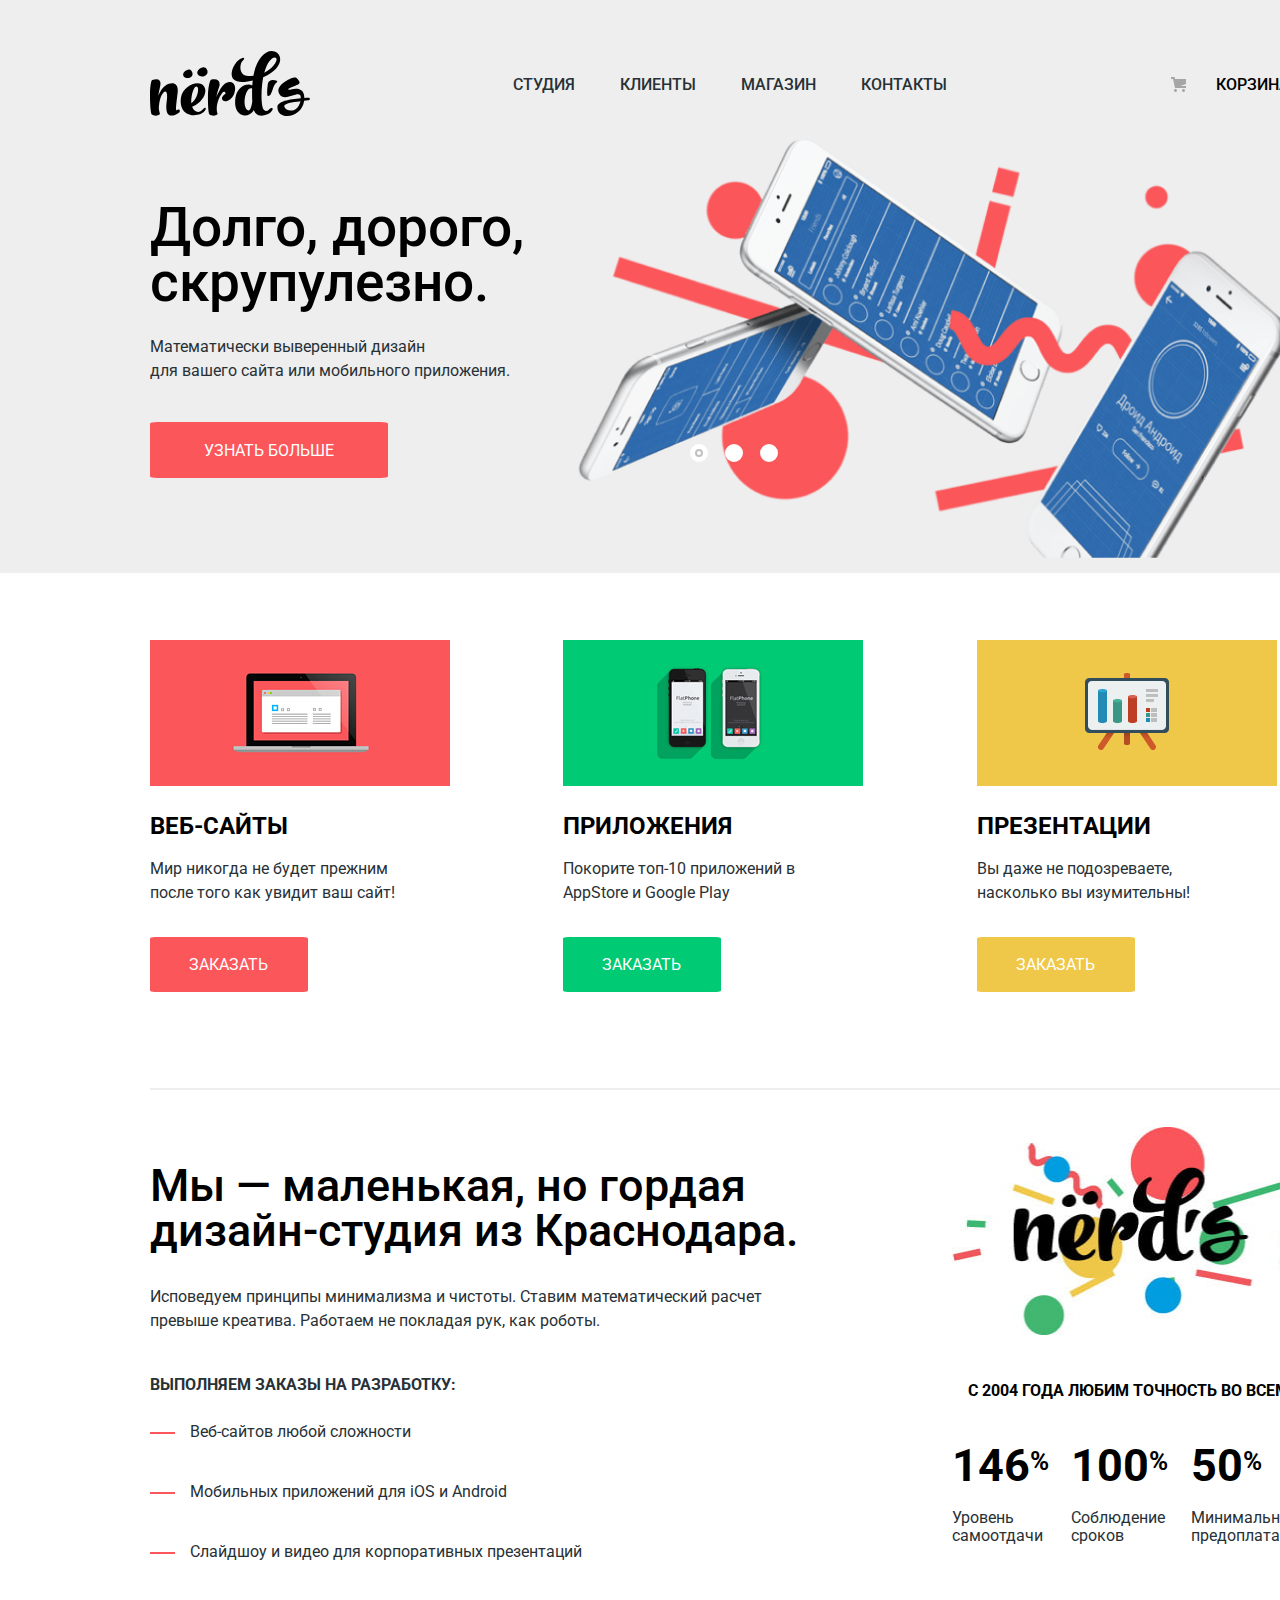
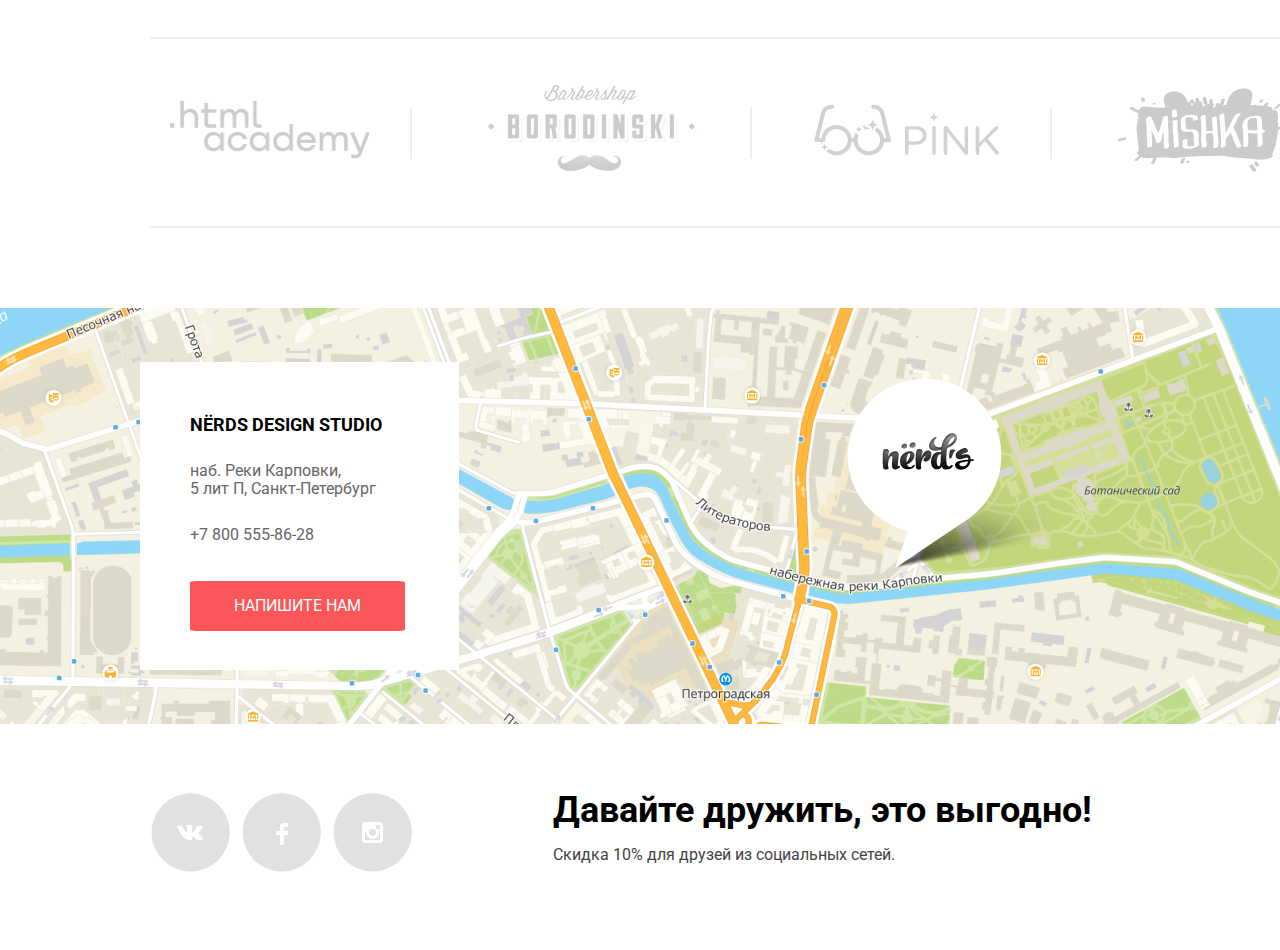
<file: index.html>
<!DOCTYPE html>
<html class="page" lang="ru">
  <head>
    <meta charset="utf-8">
    <title>HTML Academy: Нёрдс</title>
    <link rel="stylesheet" href="css/normalize.css">
    <link rel="stylesheet" href="css/mini.css">
    <link rel=”icon” href=”favicon.ico” type="image/x-icon">
    <link rel="icon" sizes="256x256" href="images/favicon/256-favicon.ico"> 
    <link rel="preconnect" href="https://fonts.googleapis.com">
    <link rel="preconnect" href="https://fonts.gstatic.com" crossorigin>
    <link href="https://fonts.googleapis.com/css2?family=Roboto:wght@400;500;700&display=swap" rel="stylesheet">
  </head>
  <body class="page-body">

    <header class="main-header">
      <div class="main-header-bar">
        <nav class="main-navigation">
          <a href="#" title="Главная страница" class="main-header-logo">
            <img src="images/header/nerds-logo.svg" width="160" height="66" alt="Логотип студии">
          </a>
          <ul class="site-navigation">
              <li class="site-navigation-item" title="Студия"><a href="">Студия</a></li>
              <li class="site-navigation-item" ><a href="blank.html">Клиенты</a></li>
              <li class="site-navigation-item"><a href="catalog.html" title="Магазин">Магазин</a></li>
              <li class="site-navigation-item"><a href="" title="Контакты">Контакты</a></li>
          </ul>
          <a href="" class="cart" title="Корзина">Корзина</a>
        </nav>
      </div>

      <div class="main-info container">
        <section class="slider">
          <ul class="slider-list">
            <li class="first-slide slide-current">
              <div class="tagline">
                <h2 class="first-slide-header">Долго, дорого,<br>скрупулезно.</h2>
                <p>Математически выверенный дизайн<br> для вашего сайта или мобильного приложения.</p>
                <a href="#" title="Больше информации" class="button learn-button">Узнать больше</a>
              </div>
              <div class="slider-image">
                <img src="images/header/slider/nerds-index-slide1.png" width="766" height="441" alt="Планшет и телефон">
              </div>
            </li>

            <li class="second-slide">
              <div class="tagline">
                <h2 class="second-slide-header">Любим математику<br> как никто другой</h2>
                <p>Никакого креатива, только математические формулы <br> для расчета идеальных пропорций.</p>
                <a href="#" title="Больше информации" class="button learn-button">Узнать больше</a>
              </div>
              <div class="slider-image">
                <img src="images/header/slider/nerds-index-slide2.png" width="766" height="441" alt="Планшет и телефон">
              </div>
            </li>

            <li class="third-slide">
              <div class="tagline">
                <h2 class="third-slide-header">Только ночь,<br>только хардкор</h2>
                <p>Работать днем, как все? Мы против этого.<br>Ближе к полуночи работа только начинается.</p>
                <a href="#" title="Больше информации" class="button learn-button">Узнать больше</a>
              </div>
              <div class="slider-image">
                <img src="images/header/slider/nerds-index-slide3.png" width="766" height="441" alt="Планшет и телефон">
              </div>
            </li>

          </ul>
          <div class="slider-controls">
            <button class="slide-button" aria-label="Первый слайд" disabled></button>
            <button class="slide-button" aria-label="Второй слайд"></button>
            <button class="slide-button" aria-label="Третий слайд"></button>
          </div>
        </section>
      </div>
      </header>
    
    <main class="container">
      <h1 class="visually-hidden">Дизайн-студия Нёрдс</h1>
      <section class="scope">
        <ul class="scope-list">
          <li class="scope-item">
            <div class="illustration-1"></div>
            <h3 class="scope-header">Веб-сайты</h3>
            <p>Мир никогда не будет прежним<br> после того как увидит ваш сайт!</p>
            <a href="" class="button scope-red" title="Оформление заказа">Заказать</a>
          </li>
          <li class="scope-item">
            <div class="illustration-2"></div>
            <h3 class="scope-header">Приложения</h3>
            <p>Покорите топ-10 приложений в AppStore и Google Play</p>
            <a href="" class="button scope-green" title="Оформление заказа">Заказать</a>
          </li>
          <li class="scope-item">
            <div class="illustration-3"></div>
            <h3 class="scope-header">Презентации</h3>
            <p>Вы даже не подозреваете,<br>насколько вы изумительны!</p>
            <a href="" class="button scope-yellow" title="Оформление заказа">Заказать</a>
          </li>
        </ul>
      </section>

      <div class="info-container">
        <section class="info">
          <h2 class="info-header">Мы — маленькая, но гордая дизайн-студия из Краснодара.</h2>
          <p>Исповедуем принципы минимализма и чистоты. Ставим математический расчет превыше креатива. Работаем не покладая рук, как роботы.</p>
          <h3 class="info-header-list">Выполняем заказы на разработку:</h3>
          <ul class="info-list">
            <li class="info-item">Веб-сайтов любой сложности</li>
            <li class="info-item">Мобильных приложений для iOS и Android</li>
            <li class="info-item">Слайдшоу и видео для корпоративных презентаций</li>
          </ul>
        </section>

        <section class="advantages">
          <img src="images/main/nerds-illustration.jpg" width="360" height="208" alt="Альтернативный логотип студии">
          <h3 class="advantages-header">с 2004 года Любим точность во всем:</h3>
          
            
            <dl class="advantages-list">
              <div class="advantage-container">
                <dt class="advantages-percent">146<span class="low-percent">%</span></dt>
                <dd class="advantages-text">Уровень самоотдачи</dd>
              </div>
              <div class="advantage-container">
                <dt class="advantages-percent">100<span class="low-percent">%</span></dt>
                <dd class="advantages-text">Соблюдение сроков</dd>
              </div>
              <div class="advantage-container">
                <dt class="advantages-percent">50<span class="low-percent">%</span></dt>
                <dd class="advantages-text">Минимальная предоплата</dd>
              </div>
            </dl>
            
          
        </section>
      </div>
      <section class="partrens">
        <h2 class="visually-hidden">Партнёры</h2>
        <ul class="partrens-list">
          <li class="partrens-item HtmlAcademy "> 
            <a href="https://htmlacademy.ru/intensive/htmlcss" title="Сайт HtmlAcademy">
              <img src="images/main/friends/logo_htmlacademy.png" width="200" height="58" alt="надпись HtmlAcademy">
            </a>
          </li>
          <li class="partrens-item Borodinski">
            <a href="#" title="Сайт Borodinski">
              <img src="images/main/friends/logo-2.png" width="209" height="90" alt="надпись Borodinski">
            </a>
          </li>
          <li class="partrens-item Pink">
            <a href="#" title="Сайт Pink">
              <img src="images/main/friends/logo-3.png" width="185" height="52" alt="Надпись Pink">
            </a>
          </li>
          <li class="partrens-item Mishka">
            <a href="#" title="Сайт Mishka">
              <img src="images/main/friends/logo-4.png" width="173" height="84" alt="Надпись Mishka">
            </a>
          </li>
        </ul>
      </section>
      </main>
      <footer class="footer-container">
        <section class="footer-map">
          <h2 class="visually-hidden">Как нас найти</h2>
          <a aria-label="Метка студии" class="marker" href="https://www.google.com/maps/place/Studio+212/@59.9704683,30.3170269,16z/data=!4m5!3m4!1s0x0:0xe703c377f3424272!8m2!3d59.968342!4d30.317381">
            <img src="images/footer/map-marker.png" width="231" height="190" alt="Метка студии">
          </a>
          <div class="contacts">
              <h2 class="visually-hidden">Связаться с нами</h2>
              <h3 class="contacts-header">NЁRDS DESIGN STUDIO</h3>
              <p>наб. Реки Карповки,<br>
              5 лит П, Санкт-Петербург</p><br>
              <a href="tel:+78005558628" title="Наш номер телефона" class="number">+7 800 555-86-28</a>
              <button class="button contact-button">напишите нам</button>
          </div>
        </section>

        <div class="container footer-info-columns">
          <section class="footer-social ">
            <ul class="social-list">
              <li class="social-item">
                <a href="#" title="Наша группа Вконтакте" aria-label="Группа Вконтакте">
                  <svg aria-hidden="true" class="img-svg" width="81" height="81" fill="none" xmlns="http://www.w3.org/2000/svg"><path fill-rule="evenodd" clip-rule="evenodd" d="M40.66 1.21a39.12 39.12 0 110 78.25 39.12 39.12 0 010-78.25z" fill="#fff"/><path class="path1" fill-rule="evenodd" clip-rule="evenodd" d="M40.66 1.21a39.12 39.12 0 110 78.25 39.12 39.12 0 010-78.25z" fill="#E1E1E1"/><path class="path2" d="M43.14 44.51c.95-.3 2.18 2.04 3.48 2.94.98.68 1.73.53 1.73.53l3.47-.05s1.82-.1.96-1.55c-.07-.12-.5-1.07-2.59-3.02-2.17-2.05-1.88-1.71.74-5.25 1.6-2.15 2.24-3.46 2.04-4.02-.2-.54-1.37-.4-1.37-.4l-3.91.02c-.38 0-.7.12-.85.52 0 0-.62 1.66-1.45 3.08-1.74 2.99-2.43 3.14-2.72 2.96-.66-.44-.5-1.74-.5-2.67 0-2.9.44-4.1-.84-4.41A6.6 6.6 0 0039.5 33c-1.39-.03-2.57 0-3.24.32-.45.23-.79.72-.58.74.26.04.84.16 1.15.59.4.55.4 1.79.4 1.79s.22 3.41-.55 3.83c-.52.3-1.25-.3-2.8-3.01-.8-1.4-1.4-2.93-1.4-2.93s-.1-.28-.32-.44c-.25-.18-.6-.24-.6-.24l-3.71.02s-.56.02-.77.27c-.18.21-.01.66-.01.66s2.9 6.88 6.2 10.35c3.02 3.18 6.45 2.97 6.45 2.97h1.56s.47-.05.7-.31c.23-.24.22-.7.22-.7s-.03-2.1.94-2.41z" fill="#fff"/></svg>
                </a>
              </li>
              <li class="social-item">
                <a href="#" title="Наша группа Фейсбук" aria-label="Группа Фейсбук">
                  <svg aria-hidden="true" class="img-svg" width="81" height="81" fill="none" xmlns="http://www.w3.org/2000/svg"><path fill-rule="evenodd" clip-rule="evenodd" d="M40.66 1.21a39.12 39.12 0 110 78.25 39.12 39.12 0 010-78.25z" fill="#fff"/><path class="path1" fill-rule="evenodd" clip-rule="evenodd" d="M40.66 1.21a39.12 39.12 0 110 78.25 39.12 39.12 0 010-78.25z" fill="#E1E1E1"/><path class="path2" d="M47 35v-4h-4a4 4 0 00-4 4v4h-4v4h4v10h4V43h4v-4h-4v-4h4z" fill="#fff"/></svg>
                </a>
              </li>
              <li class="social-item">
                <a href="#" title="Наша страница в Инстаграм" aria-label="Страница Инстаграм">
                  <svg aria-hidden="true" class="img-svg" width="81" height="81" fill="none" xmlns="http://www.w3.org/2000/svg"><path fill-rule="evenodd" clip-rule="evenodd" d="M40.66 1.21a39.12 39.12 0 110 78.25 39.12 39.12 0 010-78.25z" fill="#fff"/><path class="path1" fill-rule="evenodd" clip-rule="evenodd" d="M40.66 1.21a39.12 39.12 0 110 78.25 39.12 39.12 0 010-78.25z" fill="#E1E1E1"/><path class="path2" fill-rule="evenodd" clip-rule="evenodd" d="M33 30h15a3 3 0 013 3v15a3 3 0 01-3 3H33a3 3 0 01-3-3V33a3 3 0 013-3zm11 10.5a3.5 3.5 0 10-7 0 3.5 3.5 0 007 0zM33 48v-9h1.18a6.5 6.5 0 1012.64 0H48v9H33zm11-11h4v-4h-4v4z" fill="#fff"/></svg>              </a>
              </li>
            </ul>
          </section>
          <section class="footer-offer ">
            <h2 class="footer-offer-header">Давайте дружить, это выгодно!</h2>
            <p>Скидка 10% для друзей из социальных сетей.</p>
          </section>
        </div>
    </footer>

    

    <section class="login visually-hidden">
      <h2 class="visually-hidden">Обратная связь</h2>
      <div class="login-top">
        <h3 class="login-header">Напишите нам</h3>
        <button aria-label="Закрыть окно" class="close-button" type="button"><img src="images/css/close-button.svg" alt="Кнопка" width="21" height="21"></button>
      </div>
      <form class="login-form" method="get" action="https://echo.htmlacademy.ru">
        <div class="login-area">
          <p>
            <label class="label-login" for="name">Ваше имя:</label><br>
            <input class="login-name" type="text" id="name" name="username" placeholder="Имя Фамилия">
          </p>
          <p>
            <label class="label-login" for="email">Ваш email:</label><br>
            <input class="login-email" type="email" id="email" name="login" placeholder="email@example.com">
          </p>
          <p>
            <label class="label-login" for="text">Текст письма:</label><br>
            <input class="login-text" type="text" id="text" name="text-message" placeholder="В свободной форме">
          </p>
        </div>
        <button class="button send-button" type="submit">Отправить</button>
      </form>
    </section>





    <p class="visually-hidden">Репозиторий создан для обучения на профессиональном онлайн‑курсе «<a href="https://htmlacademy.ru/intensive/htmlcss">HTML и CSS. Профессиональная вёрстка сайтов</a>».</p>

  
  </body>
</html>
</file>
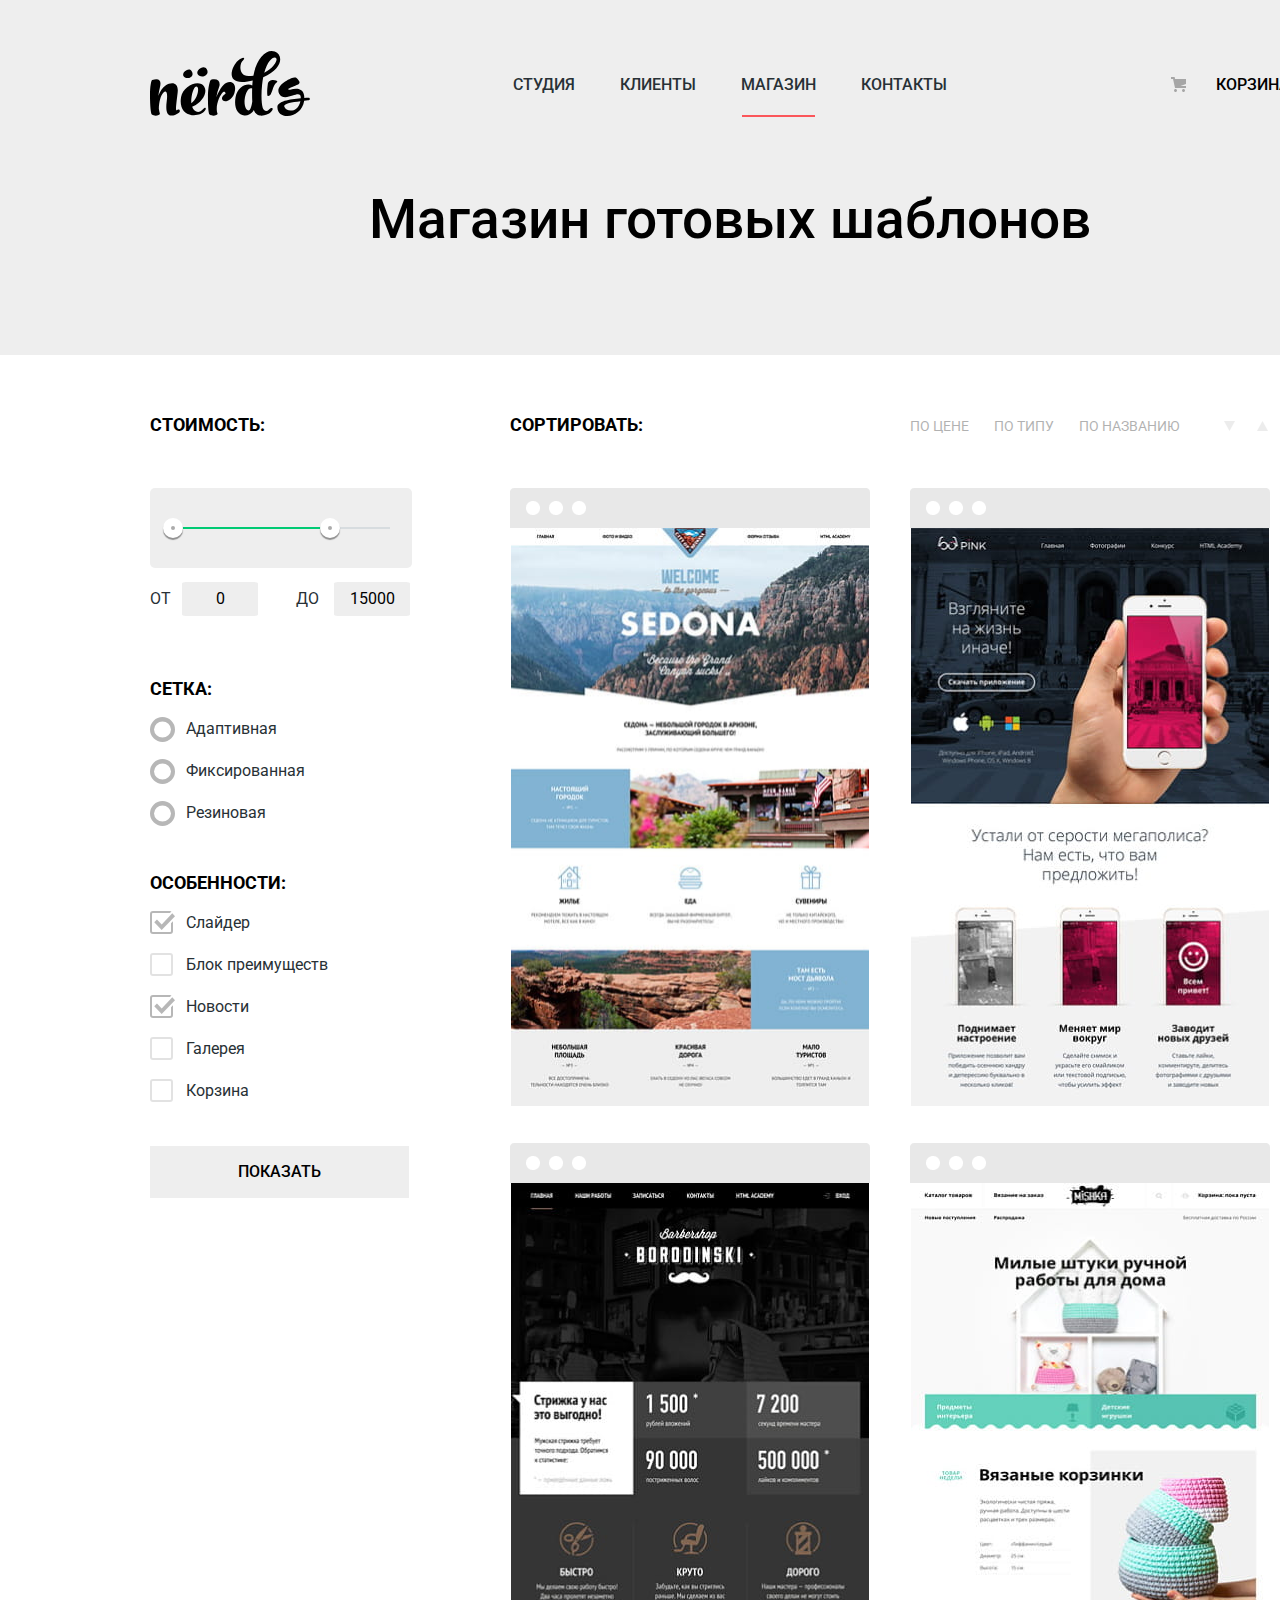
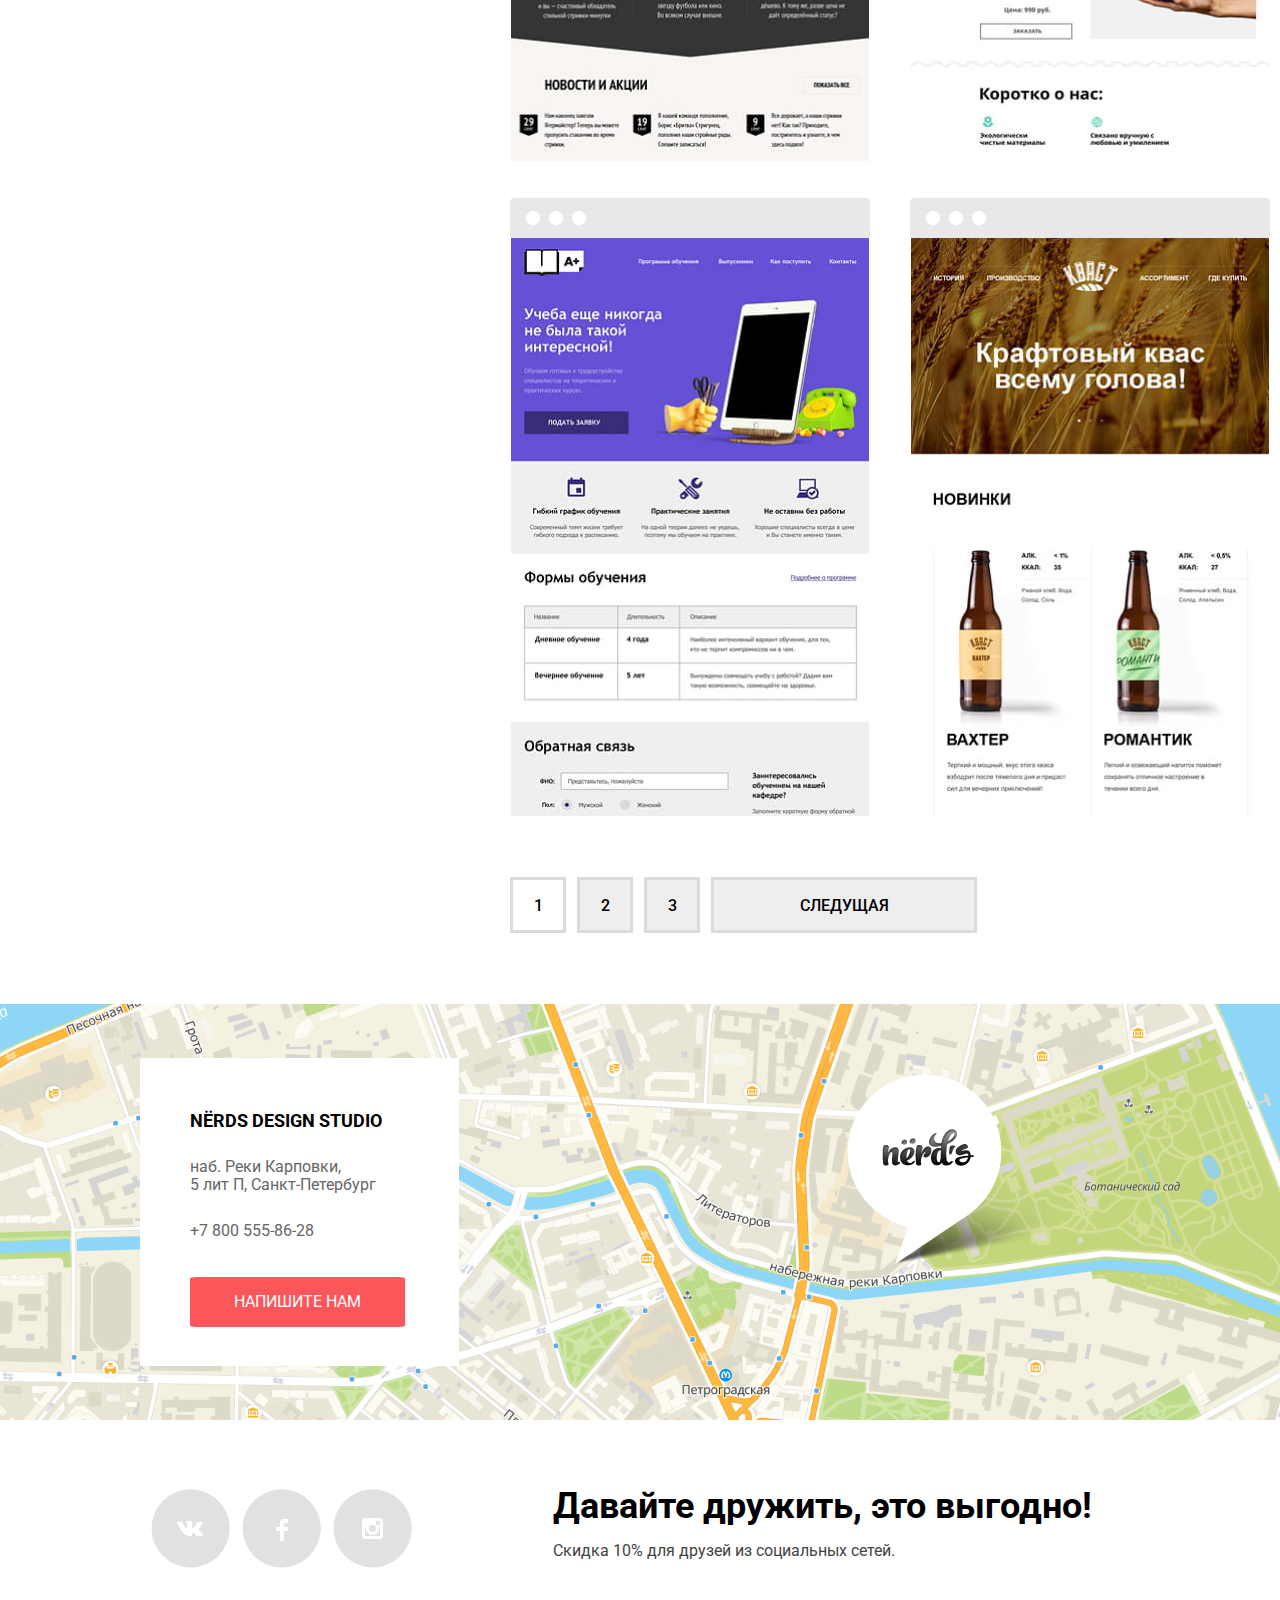
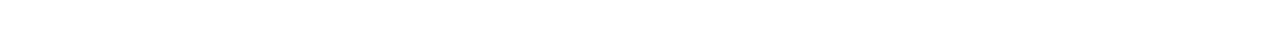
<file: catalog.html>
<!DOCTYPE html>
<html class="page" lang="ru">
  <head>
    <meta charset="utf-8">
    <title>HTML Academy: Нёрдс</title>
    <link rel="stylesheet" href="css/normalize.css">
    <link rel="stylesheet" href="css/mini.css">
    <link rel=”icon” href=”favicon.ico”>
    <link rel="icon" sizes="256x256" href="images/favicon/256-favicon.ico"> 
    <link rel="preconnect" href="https://fonts.googleapis.com">
    <link rel="preconnect" href="https://fonts.gstatic.com" crossorigin>
    <link href="https://fonts.googleapis.com/css2?family=Roboto:wght@400;500;700&display=swap" rel="stylesheet">
  </head>
  <body class="page-body">
    <header class="main-header">
      <div class="main-header-bar">  
        <nav class="main-navigation">
            <a href="index.html" title="Главная страница" class="main-header-logo">
                <img src="images/header/nerds-logo.svg" width="160" height="66" alt="Логотип студии">
            </a>
            <ul class="site-navigation">
                <li class="site-navigation-item" title="Студия"><a href="index.html">Студия</a></li>
                <li class="site-navigation-item" ><a href="">Клиенты</a></li>
                <li class="site-navigation-item current"><a href="" title="Магазин">Магазин</a></li>
                <li class="site-navigation-item"><a href="" title="Контакты">Контакты</a></li>
                
            </ul>
            <a href="" class="cart" title="Корзина">Корзина</a>
        </nav>
        <h1 class="catalog-main-header">Магазин готовых шаблонов</h1>
    </div>
    </header>

    <main class="container page-catalog">
        <section class="left-filter">
            <h2 class="visually-hidden">Фильтр товаров</h2>
            <form method="get" action="https://echo.htmlacademy.ru">
                <fieldset class="coast-item">
                    <legend class="catalog-legend">Стоимость:</legend>
                    <div class="range-filter">                    
                        <div class="coast-controls">
                            <div class="scale">
                                <div class="bar" style="margin-left:0%;
                                                        width:70%"></div>
                            </div>
                            <div class="toggle toggle-min" tabindex="0" style="left:5%;"></div>
                            <div class="toggle toggle-max" tabindex="0" style="left:65%"></div>
                        </div>
                        <div class="price-output">
                            <label class="min-price"> 
                                От<input class="min-price-input" name="min-price" value="0">
                            </label>
                            <label class="max-price">
                                До <input class="max-price-input" name="max-price" value="15000">
                            </label>
                        </div>
                    </div>
                </fieldset>
                
                <fieldset>
                    <legend class="catalog-legend special-legend">Сетка:</legend>
                    <ul class="filter-list">
                        <li class="filter-item">
                            <input class="filter-radio visually-hidden" type="radio" id="adaptive-filter" name="radio" value="adaptive">
                            <span class="radio"></span>
                            <label for="adaptive-filter">Адаптивная</label>
                        </li>
                        <li class="filter-item">
                            <input class="filter-radio visually-hidden" type="radio" id="fix-filter" name="radio" value="fix">
                            <span class="radio"></span>
                            <label for="fix-filter">Фиксированная</label>
                        </li>
                        <li class="filter-item">
                            <input class="filter-radio visually-hidden" type="radio" id="flex-filter" name="radio" value="flex">
                            <span class="radio"></span>
                            <label for="flex-filter">Резиновая</label>
                        </li>
                    </ul>
                </fieldset>
                <fieldset>
                    <legend class="catalog-legend special-legend">Особенности:</legend>
                    <ul class="special-list">
                        <li class="filter-item">
                            <input class="filter-checkbox visually-hidden" type="checkbox" id="slider-filter" name="slider"  checked>
                            <span class="check"></span>
                            <label for="slider-filter">Слайдер</label>
                        </li>
                        <li class="filter-item">
                            <input class="filter-checkbox visually-hidden" type="checkbox" id="advantage-filter" name="advantage">
                            <span class="check"></span>
                            <label for="advantage-filter">Блок преимуществ</label>
                        </li>
                        <li class="filter-item">
                            <input class="filter-checkbox visually-hidden" type="checkbox" id="news-filter" name="news" checked >
                            <span class="check"></span>
                            <label for="news-filter">Новости</label>
                        </li>
                        <li class="filter-item">
                            <input class="filter-checkbox visually-hidden" type="checkbox" id="gallery-filter" name="gallery">
                            <span class="check"></span>
                            <label for="gallery-filter">Галерея</label>
                        </li>
                        <li class="filter-item">
                            <input class="filter-checkbox visually-hidden" type="checkbox" id="basket-filter" name="basket">
                            <span class="check"></span>
                            <label for="basket-filter">Корзина</label>
                        </li>
                    </ul>
                </fieldset>
                <button class="button-show" type="submit"><span>Показать</span></button>
            </form>
        </section>
        <div>
        <section>
            <h2 class="visually-hidden">Сортировка товаров</h2>
            <div class="sort-columns">
                <div>
                    <h3 class="catalog-legend">Сортировать:</h3>
                </div>
                <div class="filter-column">
                    <ul class="sort-list">
                        <li class="sort-item" >
                            <a href="#" title="Цена товара">По цене</a>
                        </li>
                        <li class="sort-item"> 
                            <a href="#" title="Тип товара">По типу</a> 
                        </li>
                        <li class="sort-item">
                            <a href="#" title="Название товара">По названию</a>
                        </li>
                    </ul>
                </div>
                <div class="button-column">
                    <button type="button" class="dir down">
                        <svg aria-hidden="true" width="11" height="10" fill="none" xmlns="http://www.w3.org/2000/svg"><path class="down" d="M5.5 10L0 0h11" fill="#A6A6A6"/></svg>
                    </button>
                    <button type="button" class="dir up">
                        <svg aria-hidden="true" width="11" height="10" fill="none" xmlns="http://www.w3.org/2000/svg"><path class="up" d="M5.5 0L0 10h11L5.5 0z" fill="#A6A6A6"/></svg>
                    </button>
                </div>
            </div>
        </section>
        <section>
            <h2 class="visually-hidden">Список сайтов</h2>
            <ul class="site-list">
                <li class="site-item">
                    <img class="panel" src="images/catalog/browser.png" width="360" height="40" alt="Всплывающая панель">
                    <a href="product.html" title="Сайт Sedona">
                            <img class="site-image" src="images/catalog/img-sedona.jpg" width="360" height="578" alt="скриншот сайта Sedona">
                    </a>
                        <div class="site-product">
                            <p>
                                <a href="#" class="site-name">Sedona</a>
                            </p>
                            <p>
                                <a class="description" href="#">Информационный сайт для туристов</a>
                                <a class="button price-button" href="product.html" title="Оформление покупки">9900Р</a>
                            </p>
                        </div>
                </li>
                <li class="site-item">
                    <img class="panel" src="images/catalog/browser.png" width="360" height="40" alt="Всплывающая панель">
                    <a href="product.html" title="Сайт Pink">
                        <img class="site-image" src="images/catalog/img-pink.jpg" width="360" height="578" alt="скриншот сайта Pink">
                    </a>
                    <div class="site-product">
                        <p>
                            <a href="#" class="site-name">Pink App</a>
                        </p>
                        <div>
                            <a class="description" href="#">Продуктовый лендинг приложения для iOS и Android</a>
                            <a class="button price-button" href="product.html" title="Оформление покупки">9900Р</a>
                        </div>
                    </div>
                </li>
                <li class="site-item">
                    <img class="panel" src="images/catalog/browser.png" width="360" height="40" alt="Всплывающая панель">
                    <a href="product.html" title="Сайт Borodinski">
                        <img class="site-image" src="images/catalog/img-barbershop.jpg" width="360" height="578" alt="скриншот сайта барбершопа">
                    </a>
                    <div class="site-product">
                        <p>
                            <a href="#" class="site-name">Barbershop</a>
                        </p>
                        <p>
                            <a class="description" href="#">Сайт салона красоты.Для мужчин, да.</a>
                            <a class="button price-button" href="product.html" title="Оформление покупки">9900Р</a>
                        </p>
                    </div>
                </li>
                <li class="site-item">
                    <img class="panel" src="images/catalog/browser.png" width="360" height="40" alt="Всплывающая панель">
                    <a href="product.html" title="Сайт Mishka">
                        <img class="site-image" src="images/catalog/img-mishka.jpg" width="360" height="578" alt="скриншот сайта Mishka">
                    </a>
                    <div class="site-product">
                        <p>
                            <a href="#" class="site-name">MISHKA</a>
                        </p>
                        <p>
                            <a class="description" href="#">Интернет-магазин вязаных игрушек</a>
                            <a class="button price-button" href="product.html" title="Оформление покупки">9900Р</a>
                        </p>
                    </div>
                </li>
                <li class="site-item">
                    <img class="panel" src="images/catalog/browser.png" width="360" height="40" alt="Всплывающая панель">
                    <a href="product.html" title="Сайт A+">
                        <img class="site-image" src="images/catalog/img-aplus.jpg" width="360" height="578" alt="скриншот сайта А+">
                    </a>
                    <div class="site-product">
                        <p>
                            <a href="#" class="site-name">A Plus</a>
                        </p>
                        <p>
                            <a class="description" href="#">Лендинг курсов повышения квалификации</a>
                            <a class="button price-button" href="product.html" title="Оформление покупки">9900Р</a>
                        </p>
                    </div>
                </li>
                <li class="site-item">
                    <img class="panel" src="images/catalog/browser.png" width="360" height="40" alt="Всплывающая панель">
                    <a href="product.html" title="Сайт Кваст">
                        <img class="site-image" src="images/catalog/img-kvast.jpg" width="360" height="578" alt="скриншот сайта Кваст">
                    </a>
                    <div class="site-product">
                        <p>
                            <a href="#" class="site-name">КВАСТ</a>
                        </p>
                        <p>
                            <a class="description" href="#">Промо-сайт производителя крафтового кваса</a>
                            <a class="button price-button" href="product.html" title="Оформление покупки">9900Р</a>
                        </p>
                    </div>
                </li>
                
            </ul>
            <ul class="page-list">
                <li class="page-button active">
                    <a href="#" title="1 страница">1</a>
                </li>
                <li class="page-button">
                    <a href="#" title="2 страница">2</a>
                </li>
                <li class="page-button">
                    <a href="#" title="3 страница">3</a>
                </li>
                <li class="page-button next">
                    <a href="#" title="Следущая страница">Следущая</a>
                </li>
            </ul>
        </section>
        </div>
    </main>
    <footer class="main-footer">
        <section class="footer-map">
            <h2 class="visually-hidden">Как нас найти</h2>
            <a class="marker" href="https://www.google.com/maps/place/Studio+212/@59.9704683,30.3170269,16z/data=!4m5!3m4!1s0x0:0xe703c377f3424272!8m2!3d59.968342!4d30.317381">
              <img src="images/footer/map-marker.png" width="231" height="190" alt="Метка студии">
            </a>
            <div class="contacts">
                <h2 class="visually-hidden">Связаться с нами</h2>
                <h3 class="contacts-header">NЁRDS DESIGN STUDIO</h3>
                <p>наб. Реки Карповки,<br>
                5 лит П, Санкт-Петербург</p><br>
                <a href="tel:+78005558628" title="Наш номер телефона" class="number">+7 800 555-86-28</a>
                <button class="button contact-button">напишите нам</button>
            </div>
          </section>

          <div class="container footer-info-columns">
            <section class="footer-social ">
              <ul class="social-list">
                <li class="social-item">
                  <a href="#" title="Наша группа Вконтакте" aria-label="группа Вконтакте">
                    <svg aria-hidden="true" class="img-svg" width="81" height="81" fill="none" xmlns="http://www.w3.org/2000/svg"><path fill-rule="evenodd" clip-rule="evenodd" d="M40.66 1.21a39.12 39.12 0 110 78.25 39.12 39.12 0 010-78.25z" fill="#fff"/><path class="path1" fill-rule="evenodd" clip-rule="evenodd" d="M40.66 1.21a39.12 39.12 0 110 78.25 39.12 39.12 0 010-78.25z" fill="#E1E1E1"/><path class="path2" d="M43.14 44.51c.95-.3 2.18 2.04 3.48 2.94.98.68 1.73.53 1.73.53l3.47-.05s1.82-.1.96-1.55c-.07-.12-.5-1.07-2.59-3.02-2.17-2.05-1.88-1.71.74-5.25 1.6-2.15 2.24-3.46 2.04-4.02-.2-.54-1.37-.4-1.37-.4l-3.91.02c-.38 0-.7.12-.85.52 0 0-.62 1.66-1.45 3.08-1.74 2.99-2.43 3.14-2.72 2.96-.66-.44-.5-1.74-.5-2.67 0-2.9.44-4.1-.84-4.41A6.6 6.6 0 0039.5 33c-1.39-.03-2.57 0-3.24.32-.45.23-.79.72-.58.74.26.04.84.16 1.15.59.4.55.4 1.79.4 1.79s.22 3.41-.55 3.83c-.52.3-1.25-.3-2.8-3.01-.8-1.4-1.4-2.93-1.4-2.93s-.1-.28-.32-.44c-.25-.18-.6-.24-.6-.24l-3.71.02s-.56.02-.77.27c-.18.21-.01.66-.01.66s2.9 6.88 6.2 10.35c3.02 3.18 6.45 2.97 6.45 2.97h1.56s.47-.05.7-.31c.23-.24.22-.7.22-.7s-.03-2.1.94-2.41z" fill="#fff"/></svg>
                  </a>
                </li>
                <li class="social-item">
                  <a href="#" title="Наша группа Фейсбук" aria-label="Группа Фейсбук">
                    <svg aria-hidden="true" class="img-svg" width="81" height="81" fill="none" xmlns="http://www.w3.org/2000/svg"><path fill-rule="evenodd" clip-rule="evenodd" d="M40.66 1.21a39.12 39.12 0 110 78.25 39.12 39.12 0 010-78.25z" fill="#fff"/><path class="path1" fill-rule="evenodd" clip-rule="evenodd" d="M40.66 1.21a39.12 39.12 0 110 78.25 39.12 39.12 0 010-78.25z" fill="#E1E1E1"/><path class="path2" d="M47 35v-4h-4a4 4 0 00-4 4v4h-4v4h4v10h4V43h4v-4h-4v-4h4z" fill="#fff"/></svg>
                  </a>
                </li>
                <li class="social-item">
                  <a href="#" title="Наша страница в Инстаграм" aria-label="Страница Инстаграм">
                    <svg aria-hidden="true" class="img-svg" width="81" height="81" fill="none" xmlns="http://www.w3.org/2000/svg"><path fill-rule="evenodd" clip-rule="evenodd" d="M40.66 1.21a39.12 39.12 0 110 78.25 39.12 39.12 0 010-78.25z" fill="#fff"/><path class="path1" fill-rule="evenodd" clip-rule="evenodd" d="M40.66 1.21a39.12 39.12 0 110 78.25 39.12 39.12 0 010-78.25z" fill="#E1E1E1"/><path class="path2" fill-rule="evenodd" clip-rule="evenodd" d="M33 30h15a3 3 0 013 3v15a3 3 0 01-3 3H33a3 3 0 01-3-3V33a3 3 0 013-3zm11 10.5a3.5 3.5 0 10-7 0 3.5 3.5 0 007 0zM33 48v-9h1.18a6.5 6.5 0 1012.64 0H48v9H33zm11-11h4v-4h-4v4z" fill="#fff"/></svg>              </a>
                </li>
              </ul>
            </section>
            <section class="footer-offer ">
              <h2 class="footer-offer-header">Давайте дружить, это выгодно!</h2>
              <p>Скидка 10% для друзей из социальных сетей.</p>
            </section>
          </div>
    </footer>
  </body>
</file>
<file: css/mini.css>
:root{--basic-dark-white:#EEEEEE;--brand-color:#FB565A;--special-red:#E74246;--super-special-red:#D7373B;--basic-white:#FFFFFF;--basic-green:#00CA74;--special-green:#00BC6C;--super-special-green:#00AA62;--basic-yellow:#EFC849;--special-yellow:#EAB534;--super-special-yellow:#E5A722;--basic-black:#283136;--black:#000000;--button-black:#231F20;--special-grey:#666666;--super-special-grey:#444444;--filter-grey:#4D4D4D;--border-grey:#D7DCDE;--border-special-grey:#B4B9BB;--social-red:#E74246;--border-grey:#DBDBDB;--extra-special-grey:#DFDFDF;--super-extra-grey:#D5D5D5;--scale-grey:#D7DCDF;--toggle-point-grey:#ABABAB;--button-current-grey:#C1C1C1;--box-shadow:rgba(0, 0, 0, 0.4);--show-box-shadow:rgba(0, 1, 1, 0.1)}body{min-width:960px;margin:0;padding:0;font-family:Roboto,Arial,sans-serif;font-size:16px;line-height:24px;font-weight:400;color:var(--basic-black);background-color:var(--basic-white);min-height:100%;display:grid;grid-template-rows:min-content 1fr min-content}a{text-decoration:none;color:inherit}img{max-width:100%;height:auto}fieldset{border:none}.main-header{background-color:var(--basic-dark-white)}.main-header-logo:focus,.main-header-logo:hover{opacity:.7}.main-header-logo:active{opacity:.3}.first-slide-header{font-size:55px;line-height:55px;font-weight:500;color:var(--black)}.cart,.site-navigation{font-size:16px;line-height:30px;color:var(--black);text-transform:uppercase;font-weight:500;list-style:none}.site-navigation{font-weight:500}.current{position:relative}.current::before{content:"";position:absolute;bottom:0;left:21px;top:45px;width:73px;height:2px;background:var(--brand-color)}.cart a,.site-navigation a{color:var(--basic-black);font-weight:500}.cart:focus,.cart:hover,.site-navigation a:focus,.site-navigation a:hover{color:var(--brand-color)}.cart:active,.site-navigation a:active{color:var(--basic-black);opacity:.5}.site-navigation-item{text-align:center}.cart,.site-navigation-item a{padding:20px 20px}.slider{position:relative;height:min-content;width:1166px}.slider-image{width:760px;height:431px;position:absolute;left:400px;top:-80px}.slider-list{margin:0;padding:0;list-style:none}.first-slide,.second-slide,.third-slide{display:flex;position:relative;display:none}.slide-current{display:block}.slide-button{width:18px;height:18px;border-radius:50%;background-color:var(--basic-white);color:var(--basic-white);border:2px solid var(--basic-white);cursor:pointer;position:relative}.slider-controls{position:absolute;top:324px;left:540px;width:88px;display:flex;justify-content:space-between}.slide-button:disabled:before{content:"";width:4px;height:4px;border:2px solid var(--button-current-grey);border-radius:50%;position:absolute;top:20%;left:20%}.illustration-1{background-image:url(../images/main/illustration-1.png);width:300px;height:146px;background-color:var(--super-special-red)}.illustration-2{background-image:url(../images/main/illustration-2.png);width:300px;height:146px;background-color:var(--special-green)}.illustration-3{background-image:url(../images/main/illustration-3.png);width:300px;height:146px;background-color:var(--special-yellow)}.scope-list{list-style:none}.scope-item{width:300px;text-align:left}.scope-item .button{padding:16px 40px 15px 39px}.scope-item h3{margin-top:25px;margin-bottom:16px;text-transform:uppercase;font-weight:700}.scope-item p{margin-bottom:32px;font-weight:400}.scope-header{font-size:24px;line-height:30px;font-weight:700;color:var(--black)}.button{vertical-align:middle;display:inline-block;font:inherit;text-align:center;color:var(--basic-white);text-transform:uppercase;background-color:var(--brand-color);width:max-content;border-radius:3%}.learn-button{margin-bottom:95px;padding:17px 54px 15px}.button:focus,.button:hover{background-color:var(--special-red)}.button:active{background-color:var(--super-special-red)}.scope-yellow{background-color:var(--basic-yellow)}.scope-yellow:focus,.scope-yellow:hover{background-color:var(--special-yellow)}.scope-yellow:active{background-color:var(--super-special-yellow)}.scope-green:focus,.scope-green:hover{background-color:var(--special-green)}.scope-green:active{background-color:var(--super-special-green)}.scope-green{background-color:var(--basic-green)}.info-header{font-weight:500;font-size:45px;line-height:45px;color:var(--black);margin:0;margin-bottom:32px}.info-header-list{font-weight:700}.info-header-list{margin-top:40px;margin-bottom:23px;font-size:16px;font-weight:700;text-transform:uppercase}.info-list{list-style:none;margin:0;padding:0;padding-left:40px}.info-item{margin-bottom:36px;position:relative}.info-item:last-child{margin-bottom:0}.info-item::before{content:"";position:absolute;background-image:url(../images/catalog/red-list-style.svg);width:25px;height:2px;top:12px;left:-40px}.scope{padding-bottom:80px}.advantages{width:min-content}.advantages-header{font-size:16px;text-align:center;width:358px;font-weight:700;color:var(--black);margin-top:37px;margin-bottom:31px;text-transform:uppercase}.advantages img{width:360px;height:208px;margin-top:37px}.advantages-list{text-align:center}.advantages-percent{font-weight:700;font-size:45px;line-height:64px;color:var(--black);position:relative}.low-percent{font-size:26px;position:absolute;bottom:5px}.advantages-text{font-weight:400;font-size:16px;line-height:18px;margin-inline-start:0}.partrens-list{display:flex;justify-content:space-between;list-style:none;margin:0;padding:0;vertical-align:middle;background-image:url(../images/main/friends/stick.png),url(../images/main/friends/stick.png),url(../images/main/friends/stick.png);background-position:260px center,600px center,900px center;background-repeat:no-repeat;align-items:center}.partrens-item{position:relative;opacity:.2}.partrens-item:focus,.partrens-item:hover{opacity:1}.partrens-item:active{opacity:.1}.contacts{width:230px;height:212px;text-align:left;font-size:16px;line-height:18px;color:var(--special-grey);background-color:var(--basic-white);padding-left:50px;padding-top:48px;padding-bottom:48px;padding-right:39px;position:absolute;left:140px;top:54px}.contacts p{margin:0;margin-bottom:10px;color:var(--special-grey)}.contact-button{margin-top:37px;padding:16px 44px;border:0}.contacts-header{margin:0;margin-bottom:22px;font-weight:700;font-size:18px;line-height:30px;color:var(--black)}.number{color:inherit}.social-list{list-style:none}.img-svg:focus .path1,.img-svg:hover .path1{fill:var(--special-red)}.img-svg:active .path1{fill:var(--super-special-red)}.img-svg:active .path2{opacity:.3}.footer-offer{font-size:16px;line-height:22px;color:var(--super-special-grey)}.footer-offer-header{font-size:36px;line-height:36px;font-weight:700;color:var(--black)}.footer-map{position:relative;margin:0 auto;padding:0 10px;width:1440px;height:416px;background-image:url(../images/footer/map.jpg);background-color:#e8e5d5;margin-bottom:68px}.marker{position:absolute;left:847px;top:70px}.close-button{vertical-align:top;border:none;background-color:var(--basic-white);opacity:.3;padding:0}.close-button:focus,.close-button:hover{opacity:1;outline:0}.close-button:active{opacity:.1;outline:0}.login-header{font-weight:700;font-size:45px;line-height:53px;color:var(--black);width:311px;margin-top:0;margin-bottom:0}.login-email,.login-name,.login-text{border:2px solid var(--border-grey)}.login-email:focus,.login-email:hover,.login-name:focus,.login-name:hover,.login-text:focus,.login-text:hover{border-color:var(--border-special-grey)}.login-email:invalid,.login-name:invalid,.login-text:invalid{border-color:var(--social-red)}.label-login{font-weight:700;font-size:16px;line-height:18px;color:var(--black)}.send-button{margin-top:47px;padding:16px 83px;outline:0;border:0}.login-email,.login-name{height:50px;width:340px;padding-left:16px}.input-error,.input-error:active,.input-error:focus,.input-error:hover{color:var(--special-red);border-color:var(--special-red)}.catalog-main-header{color:var(--black);text-align:center;font-weight:500;font-size:55px;line-height:55px;margin-top:72px;margin-bottom:108px;font-weight:500}.left-filter{width:260px}.left-filter fieldset{padding:0;margin:0}.catalog-legend{margin:0;padding:0;font-weight:700;font-size:18px;line-height:30px;color:var(--black);margin-bottom:48px;text-transform:uppercase}.special-legend{margin-bottom:13px}.coast-item{margin:0;padding:0;border:0}.range-filter{margin-bottom:54px}.coast-controls{position:relative;width:218px;height:41px;background-color:var(--basic-dark-white);border-radius:5px;padding-top:39px;padding-left:22px;padding-right:22px;margin-bottom:14px}.coast-controls .scale{width:218px;height:2px;background-color:var(--scale-grey)}.coast-controls .bar{width:70%;height:2px;background-color:var(--basic-green)}.coast-controls .toggle{cursor:pointer;position:absolute;top:30px;width:4px;height:4px;background-color:var(--toggle-point-grey);padding:0;border:8px solid var(--basic-white);border-radius:50%;box-shadow:0 2px 1px var(--box-shadow)}.coast-controls .toggle-max{left:65%}.coast-controls .toggle-min{left:5%}.price-output{display:flex;justify-content:space-between;width:260px;height:38px}.max-price,.min-price{text-transform:uppercase}.max-price-input,.min-price-input{padding:0;width:60px;background-color:var(--basic-dark-white);border:0;border-radius:5%;margin-left:11px}.max-price{margin-left:33px}.max-price input,.min-price input{text-align:center;padding:8px}.coast-filter{display:flex;justify-content:space-between}.coast-filter p{width:112px;margin-top:14px;margin-bottom:54px}.input-field{background-color:var(--basic-dark-white)}.range-field{width:260px}.filter-list{list-style:none;text-align:left;margin:0;padding:0}.filter-item{margin-bottom:18px;position:relative}.filter-item:last-child{margin-bottom:43px}.filter-item label{margin-left:36px;position:relative;display:block;cursor:pointer;user-select:none}.filter-item:focus .check,.filter-item:hover .check{opacity:1}.filter-checkbox:checked+span{content:"";position:absolute;width:25px;height:25px;background-image:url(../images/catalog/checkbox-on.svg);background-repeat:no-repeat;top:0;left:0;opacity:.4}.filter-checkbox:disabled+span{opacity:.1}.filter-checkbox:disabled~label{opacity:.3}.filter-checkbox:disabled:focus+span,.filter-checkbox:disabled:hover+span{opacity:.1}.check{content:"";position:absolute;width:25px;height:25px;background-image:url(../images/catalog/checkbox-off.svg);background-repeat:no-repeat;top:0;left:0;opacity:.4}.radio{content:"";position:absolute;width:25px;height:25px;background-image:url(../images/catalog/radio-off.svg);background-repeat:no-repeat;top:0;left:0;opacity:.4}.filter-item:focus .radio,.filter-item:hover .radio{opacity:1}.filter-radio:checked+span{content:"";position:absolute;width:25px;height:25px;background-image:url(../images/catalog/radio-on.svg);background-repeat:no-repeat;top:0;left:0;opacity:.4}.filter-radio:disabled+span{opacity:.1}.filter-radio:disabled~label{opacity:.3}.filter-radio:disabled:focus+span,.filter-radio:disabled:hover+span{opacity:.1}.special-list{list-style-type:none;text-align:left;margin:0;padding:0}.sort-item{color:var(--black);opacity:.3;font-size:14px;line-height:18px}.sort-item:focus,.sort-item:hover{opacity:.6}.sort-item:active{opacity:1}.button-show{color:var(--black);background-color:var(--basic-dark-white);border:none;font-size:16px;line-height:18px;font-weight:500;padding:17px 88px;text-transform:uppercase}.button-show:focus,.button-show:hover{background-color:var(--extra-special-grey)}.button-show:active{background-color:var(--super-extra-grey);box-shadow:inset 0 3px 0 var(--show-box-shadow);border-radius:3px;opacity:1}.button-show:active span{opacity:.3}.dir{opacity:.2;border:0;margin:0;padding:0}.dir:focus,.dir:hover{opacity:1;outline:0}.dir:active .down,.dir:active .up{fill:var(--button-black);outline:0}.site-list{list-style:none}.panel{width:360px;opacity:.12}.site-item:focus>.panel,.site-item:hover>.panel{opacity:1}.site-item:focus .site-product,.site-item:hover .site-product{display:block}.site-item{width:360px;min-height:620px;text-align:center;margin:0;padding:0;position:relative}.site-item p{margin:0}.price-button{margin-top:32px;padding:16px 72px}.site-image{width:360px;height:578px;object-fit:contain;background-color:var(--basic-white)}.site-name:focus,.site-name:hover{color:var(--brand-color)}.site-name:active{opacity:.3}.description{display:block;color:var(--special-grey)}.site-product{display:none;position:absolute;top:391px;padding-left:52px;padding-right:52px;padding-top:26px;padding-bottom:44px;background-color:var(--basic-dark-white)}.site-name{color:var(--black);line-height:30px;text-transform:uppercase;font-weight:700;margin-bottom:12px}.site-name:focus,.site-name:hover{color:var(--special-red)}.site-info{color:var(--special-grey);line-height:18px}.page-list{list-style:none}.page-button{text-align:center;line-height:18px;font-weight:500;width:50px;height:50px;color:var(--black);border:3px solid var(--border-grey);background-color:var(--basic-dark-white)}.page-button a{display:block;margin-top:17px}.next{width:260px}.active{background-color:var(--basic-white)}.page-button:focus,.page-button:hover{background-color:var(--extra-special-grey)}.page-button:active{background-color:var(--super-extra-grey);box-shadow:inset 0 3px 0 var(--show-box-shadow);border-radius:3px;opacity:1}.page-button:active a{opacity:.3}.visually-hidden{position:absolute;width:1px;height:1px;margin:-1px;border:0;padding:0;white-space:nowrap;clip-path:inset(100%);clip:rect(0 0 0 0);overflow:hidden}.page{height:100%}.main-navigation{display:grid;grid-template-columns:1fr 1fr 1fr;width:1160px;margin:0 auto;padding:0 10px;margin-top:50px}.site-navigation{display:grid;grid-template-columns:1fr 1fr 1fr 1fr;align-items:center;grid-column-gap:5px}.cart{position:relative;justify-self:right;text-align:center;align-self:center}.cart::before{content:"";position:absolute;top:27px;left:-25px;width:16px;height:16px;background-image:url(../images/header/cart-icon.svg);background-repeat:no-repeat;background-position:0 0}.cart img{margin-right:25px}.tagline{margin-top:80px;width:min-content;z-index:2}.tagline p{margin-top:25px;margin-bottom:39px}.main-header-logo{width:160px;height:66px}.main-header-bar{background-color:var(--basic-dark-white)}.container{width:1160px;margin:0 auto;padding:0 10px}.first-slide-header{width:400px;margin:0;padding:0}.second-slide-header{width:542px;margin:0;padding:0;font-size:55px;line-height:55px;font-weight:500;color:var(--black)}.third-slide{width:402px}.third-slide-header{width:542px;margin:0;padding:0;font-size:55px;line-height:55px;font-weight:500;color:var(--black)}.third-slide-header+p{width:419px}.scope-list{display:grid;grid-template-columns:1fr 1fr 1fr;column-gap:80px;row-gap:80px;padding:0}.scope{border-bottom:2px solid var(--basic-dark-white);margin-top:67px}.site-navigation{margin:0;padding:0}.info-container{display:grid;grid-template-columns:2fr 1fr;margin-bottom:73px;column-gap:150px}.info{width:650px;margin-top:73px}.advantages-list{display:grid;grid-template-columns:1fr 1fr 1fr}.advantage-container{width:110px;text-align:left}.advantages-percent{margin-bottom:11px}.partrens-list{border-top:2px solid var(--basic-dark-white);border-bottom:2px solid var(--basic-dark-white);padding-top:46px;padding-bottom:44px;margin-bottom:80px;padding-left:20px;padding-right:20px}.footer-info-columns{display:grid;grid-template-columns:1fr 2fr;margin-bottom:68px}.social-list{margin:0;padding:0;margin-right:140px;display:grid;grid-template-columns:min-content min-content min-content;column-gap:10px}.footer-offer-header{margin:0;padding:0}.login{top:auto;right:0;left:0;bottom:180px;margin:auto;position:fixed;box-shadow:0 20px 40px rgba(0,0,0,.4);width:760px;height:443px;padding-left:100px;padding-right:100px;padding-bottom:84px;padding-top:63px;background-color:var(--basic-white)}.login-top{display:grid;grid-template-columns:1fr max-content;margin-bottom:37px;margin-right:0;width:770px}.login-area{margin:0;width:770px;display:grid;grid-template-columns:360px 360px;column-gap:40px;row-gap:34px}.login-area p{margin:0}.login-text{width:740px;padding-left:16px;padding-top:16px;padding-bottom:84px}.page-catalog{display:grid;grid-template-columns:260px 1fr;column-gap:100px;margin-top:55px}.sort-columns{display:grid;grid-template-columns:4fr 3fr 1fr;grid-column:1/-1;align-items:baseline}.sort-list{text-transform:uppercase;display:grid;grid-template-columns:max-content max-content max-content;column-gap:25px;list-style:none;margin:0;padding:0}.up{margin-left:18px;background:0}.down{background:0}.filter-column{justify-self:left}.button-column{margin-left:14px;justify-self:left}.site-list{position:relative;margin:0;padding:0;display:grid;grid-template-columns:1fr 1fr;column-gap:40px;row-gap:30px;margin-bottom:54px;width:760px}.main-info{display:flex;justify-content:space-between}.page-list{margin:0;padding:0;width:800px;margin-bottom:60px;display:flex;text-transform:uppercase;font-weight:500;flex-wrap:wrap}.page-button{margin-right:11px;margin-bottom:11px}.page-button:last-child{margin-right:0}.site-item{display:flex;flex-direction:column}
</file>
